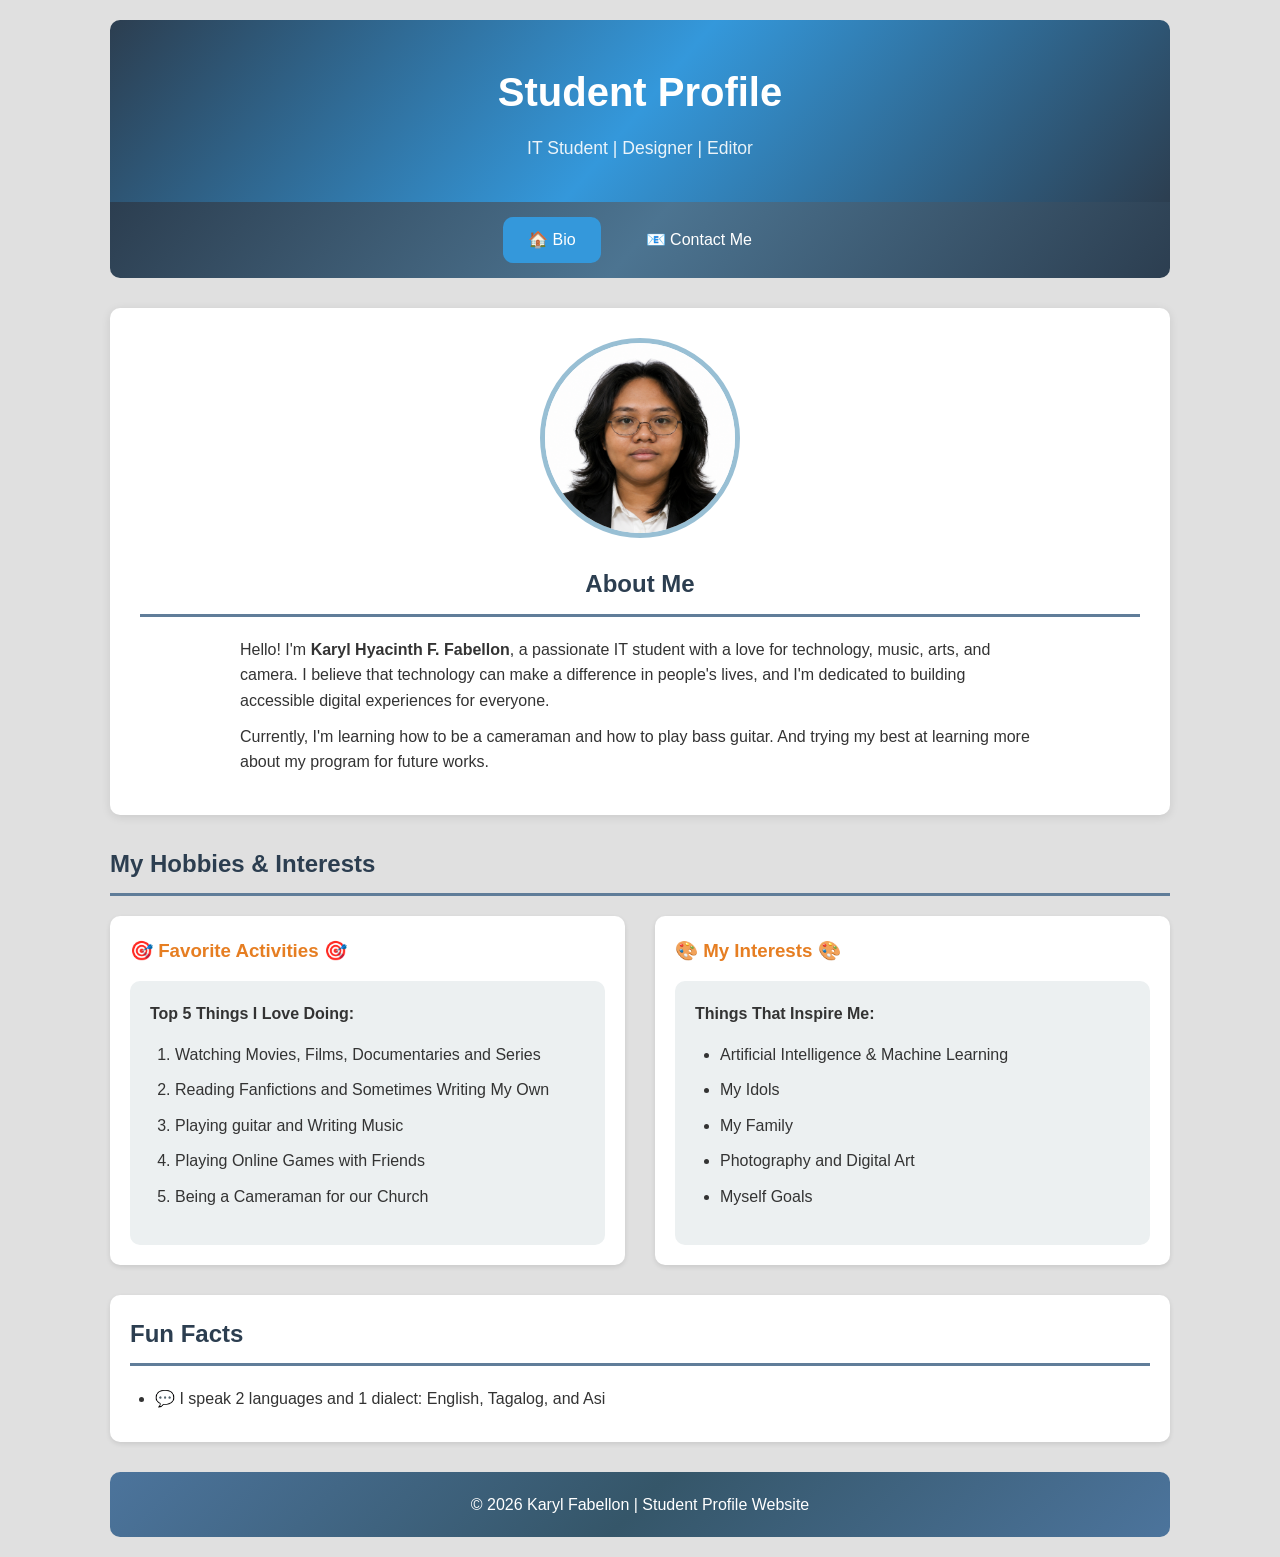
<file: student_profile/index.html>
<!DOCTYPE html>
<html lang="en">
<head>
    <meta charset="UTF-8">
    <meta name="viewport" content="width=device-width, initial-scale=1.0">
    <title>Student Bio | Karyl Hyacinth Fabellon</title>
    <!-- External CSS - REQUIRED for lab activity -->
    <link rel="stylesheet" href="style.css">
</head>
<body>
    <div class="container">
        <!-- Header Section -->
        <header>
            <h1>Student Profile</h1>
            <p>IT Student | Designer | Editor</p>
        </header>

        <!-- Navigation - FLEXBOX NAVBAR (REQUIRED) -->
        <nav>
            <ul class="navbar">
                <li><a href="index.html" class="active">🏠 Bio</a></li>
                <li><a href="contact.html">📧 Contact Me</a></li>
            </ul>
        </nav>

        <!-- Main Content -->
        <main>
            <!-- Profile Section -->
            <section class="profile-card">
                <!-- Profile Image - FIXED PATH (relative, not absolute) -->
                <img src="images/profile.png" 
                     alt="Professional photo of Karyl Hyacinth Fabellon"
                     class="profile-img">
                
                <h2>About Me</h2>
                <div class="bio-content">
                    <p>Hello! I'm <strong>Karyl Hyacinth F. Fabellon</strong>, a passionate IT student with a love for technology, music, arts, and camera. I believe that technology can make a difference in people's lives, and I'm dedicated to building accessible digital experiences for everyone.</p>
                    <p>Currently, I'm learning how to be a cameraman and how to play bass guitar. And trying my best at learning more about my program for future works.</p>
                </div>
            </section>

            <!-- Hobbies Section - TWO COLUMN LAYOUT (for responsive stacking) -->
            <section class="hobbies-section">
                <h2>My Hobbies & Interests</h2>
                
                <div class="hobbies-row">
                    <article class="hobby-card">
                        <h3>🎯 Favorite Activities 🎯</h3>
                        <div class="hobbies-list">
                            <h4>Top 5 Things I Love Doing:</h4>
                            <ol>
                                <li>Watching Movies, Films, Documentaries and Series</li>
                                <li>Reading Fanfictions and Sometimes Writing My Own</li>
                                <li>Playing guitar and Writing Music</li>
                                <li>Playing Online Games with Friends</li>
                                <li>Being a Cameraman for our Church</li>
                            </ol>
                        </div>
                    </article>

                    <article class="hobby-card">
                        <h3>🎨 My Interests 🎨</h3>
                        <div class="hobbies-list">
                            <h4>Things That Inspire Me:</h4>
                            <ul>
                                <li>Artificial Intelligence & Machine Learning</li>
                                <li>My Idols</li>
                                <li>My Family</li>
                                <li>Photography and Digital Art</li>
                                <li>Myself Goals</li>
                            </ul>
                        </div>
                    </article>
                </div>
            </section>

            <!-- Fun Facts Section -->
            <section class="fun-facts">
                <h2>Fun Facts</h2>
                <article>
                    <ul>
                        <li>💬 I speak 2 languages and 1 dialect: English, Tagalog, and Asi</li>
                    </ul>
                </article>
            </section>
        </main>

        <!-- Footer -->
        <footer>
            <p>&copy; 2026 Karyl Fabellon | Student Profile Website</p>
        </footer>
    </div>
</body>
</html>
</file>
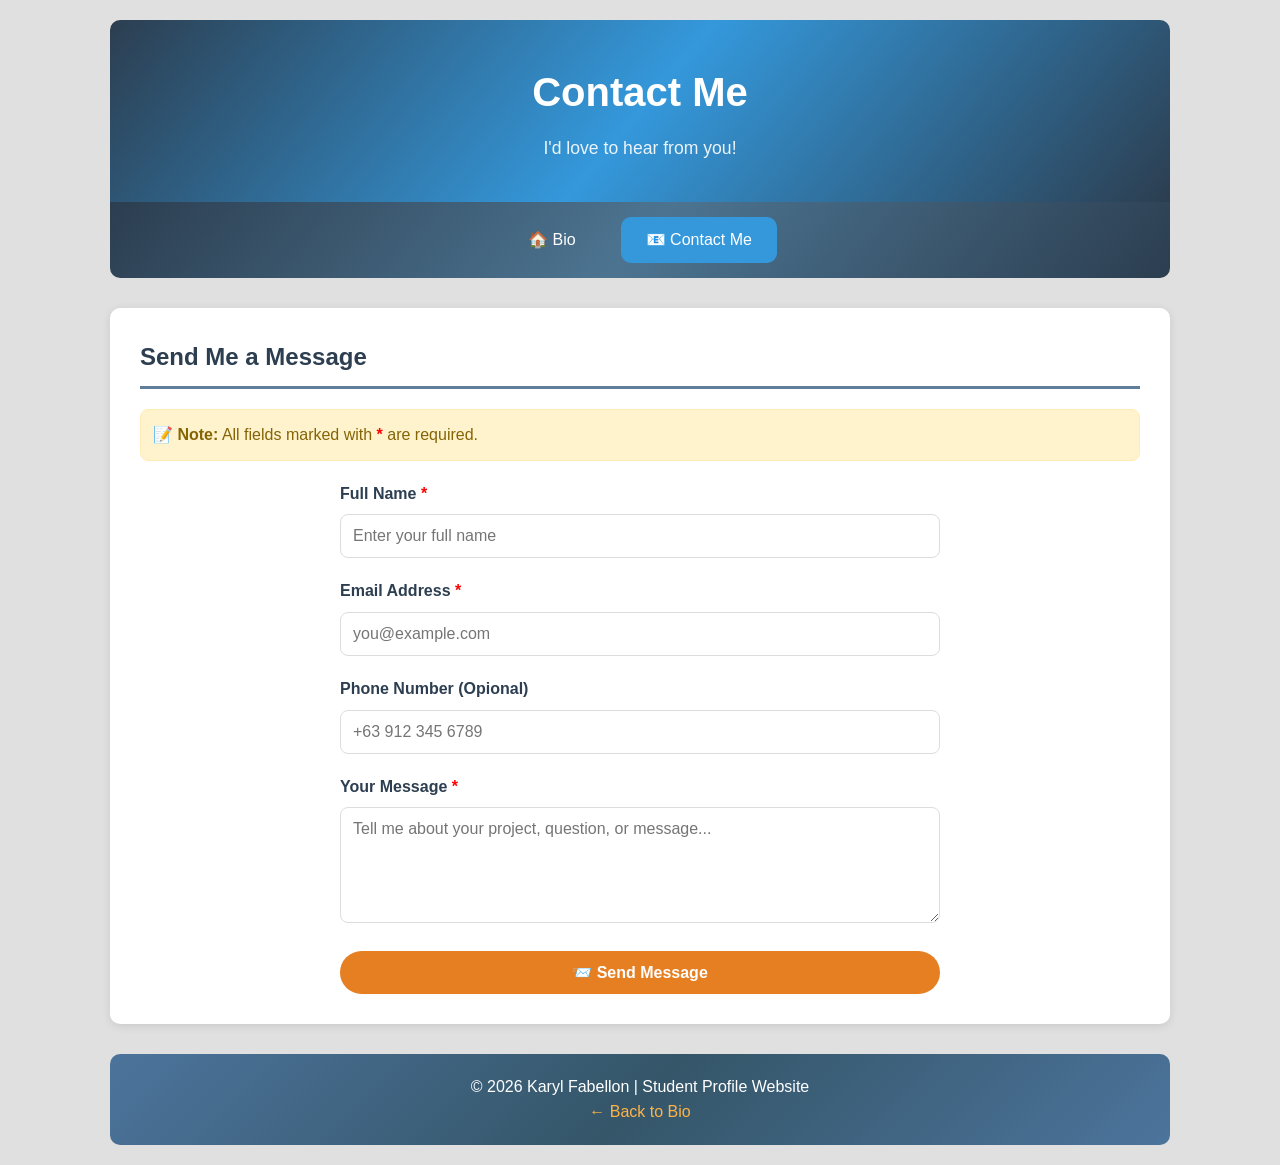
<file: student_profile/contact.html>
<!DOCTYPE html>
<html lang="en">
<head>
    <meta charset="UTF-8">
    <meta name="viewport" content="width=device-width, initial-scale=1.0">
    <title>Contact Me | Karyl Hyacinth Fabellon</title>
    <!-- External CSS - REQUIRED for lab activity -->
    <link rel="stylesheet" href="style.css">
</head>
<body>
    <div class="container">
        <!-- Header -->
        <header>
            <h1>Contact Me</h1>
            <p>I'd love to hear from you!</p>
        </header>

        <!-- Navigation - FLEXBOX NAVBAR (REQUIRED) -->
        <nav>
            <ul class="navbar">
                <li><a href="index.html">🏠 Bio</a></li>
                <li><a href="contact.html" class="active">📧 Contact Me</a></li>
            </ul>
        </nav>

        <!-- Main Content -->
        <main>
            <div class="contact-section">
                <h2>Send Me a Message</h2>
                
                <div class="note">
                    <strong>📝 Note:</strong> All fields marked with <span class="required">*</span> are required.
                </div>

                <form action="#" method="post" class="contact-form">
                    
                    <!-- Name field -->
                    <div class="form-group">
                        <label for="fullname">Full Name <span class="required">*</span></label>
                        <input type="text" id="fullname" name="fullname" placeholder="Enter your full name" required>
                    </div>

                    <!-- Email Field -->
                    <div class="form-group">
                        <label for="email">Email Address <span class="required">*</span></label>
                        <input type="email" id="email" name="email" placeholder="you@example.com" required>
                    </div>

                    <!-- Phone Field -->
                    <div class="form-group">
                        <label for="phone">Phone Number (Opional)</label>
                        <input type="tel" id="phone" name="phone" placeholder="+63 912 345 6789">
                    </div>

                    <!-- Message textarea -->
                    <div class="form-group">
                        <label for="message">Your Message <span class="required">*</span></label>
                        <textarea id="message" name="message" rows="5" placeholder="Tell me about your project, question, or message..." required></textarea>
                    </div>

                    <!-- Submit button -->
                    <button type="submit" class="submit-btn">📨 Send Message</button>
                </form>
            </div>
        </main>

        <!-- Footer -->
        <footer>
            <p>&copy; 2026 Karyl Fabellon | Student Profile Website</p>
            <p><a href="index.html">← Back to Bio</a></p>
        </footer>
    </div>
</body>
</html>
</file>
<file: student_profile/style.css>
* {
    margin: 0;
    padding: 0;
    box-sizing: border-box;
}

body {
    font-family: 'Segoe UI', Tahoma, Geneva, Verdana, sans-serif;
    line-height: 1.6;
    color: #333;
    background-color: #e0e0e0;
}

.container {
    max-width: 1100px;
    margin: 0 auto;
    padding: 20px;
}


header {
    background: linear-gradient(130deg, #2c3e50, #3498db, #2c3e50);
    color: white;
    padding: 40px 0;
    text-align: center;
    border-radius: 10px 10px 0 0;
}

header h1 {
    font-size: 2.5rem;
    margin-bottom: 10px;
}

header p {
    font-size: 1.1rem;
    opacity: 0.9;
}

nav {
    background: linear-gradient(130deg, #2c3e50, #4c7491, #2c3e50);
    border-radius: 0 0 10px 10px;
    margin-bottom: 30px;
}

.navbar {
    display: flex;
    justify-content: center;
    gap: 20px;
    list-style: none;
    padding: 15px;
    margin: 0;
}

.navbar li a {
    color: white;
    text-decoration: none;
    padding: 10px 25px;
    border-radius: 10px;
    transition: background 0.3s;
    display: inline-block;
}

.navbar li a:hover {
    background: #3498db;
}

.navbar li a.active {
    background: #3498db;
}

.profile-card {
    background: white;
    border-radius: 10px;
    padding: 30px;
    margin-bottom: 30px;
    box-shadow: 0 2px 10px rgba(0,0,0,0.1);
    text-align: center;
}

.profile-img {
    width: 200px;
    height: 200px;
    border-radius: 50%;
    object-fit: cover;
    border: 5px solid #98bfd4;
    margin-bottom: 20px;
}

h2 {
    color: #2c3e50;
    border-bottom: 3px solid #607d99;
    padding-bottom: 10px;
    margin-bottom: 20px;
}

.bio-content {
    text-align: left;
    max-width: 800px;
    margin: 0 auto;
}

.bio-content p {
    margin: 10px 0;
}

.hobbies-row {
    display: flex;
    gap: 30px;
    flex-wrap: wrap;
    margin-bottom: 30px;
}

.hobby-card {
    background: white;
    padding: 20px;
    border-radius: 10px;
    flex: 1;
    min-width: 250px;
    box-shadow: 0 2px 5px rgba(0,0,0,0.1);
}

.hobby-card h3 {
    color: #e67e22;
    margin-bottom: 15px;
}

.hobbies-list {
    background: #ecf0f1;
    padding: 20px;
    border-radius: 10px;
    margin-top: 10px;
}

.hobbies-list ul, 
.hobbies-list ol {
    margin-left: 20px;
    padding: 5px;
}

.hobbies-list li {
    margin: 10px 0;
}

.fun-facts {
    background: white;
    padding: 20px;
    border-radius: 10px;
    margin-bottom: 30px;
    box-shadow: 0 2px 5px rgba(0,0,0,0.1);
}

.fun-facts ul {
    margin-left: 25px;
}

.fun-facts li {
    margin: 10px 0;
}

.contact-section {
    background: white;
    padding: 30px;
    border-radius: 10px;
    box-shadow: 0 2px 10px rgba(0,0,0,0.1);
}

.note {
    background: #fff3cd;
    border: 1px solid #ffecb5;
    color: #856404;
    padding: 12px;
    border-radius: 8px;
    margin-bottom: 20px;
}

.required {
    color: red;
    font-weight: bold;
}

.contact-form {
    max-width: 600px;
    margin: 0 auto;
}

.form-group {
    margin-bottom: 20px;
}

.form-group label {
    display: block;
    font-weight: bold;
    margin-bottom: 8px;
    color: #2c3e50;
}

.form-group input,
.form-group textarea {
    width: 100%;
    padding: 12px;
    border: 1px solid #ddd;
    border-radius: 8px;
    font-family: inherit;
    font-size: 1rem;
}

.form-group input:focus,
.form-group textarea:focus {
    outline: none;
    border-color: #e67e22;
}

.submit-btn {
    background: #e67e22;
    color: white;
    padding: 12px 30px;
    border: none;
    border-radius: 25px;
    cursor: pointer;
    font-size: 1rem;
    font-weight: bold;
    width: 100%;
    transition: background 0.3s;
}

.submit-btn:hover {
    background: #d35400;
}

footer {
    text-align: center;
    padding: 20px;
    background: linear-gradient(135deg, #4c749c, #355669, #4c749c);
    color: white;
    border-radius: 10px;
    margin-top: 30px;
}

footer a {
    color: #ffb347;
    text-decoration: none;
}

footer a:hover {
    text-decoration: underline;
}

@media (max-width: 600px) {
    body {
        background-color: #ffeaa7;
    }
    
    .container {
        padding: 10px;
    }

    .navbar {
        flex-direction: column;
        align-items: center;
        gap: 10px;
    }
    
    .navbar li a {
        width: 100%;
        text-align: center;
    }

    .hobbies-row {
        flex-direction: column;
        gap: 20px;
    }
    
    .hobby-card {
        min-width: auto;
    }

    header h1 {
        font-size: 1.8rem;
    }
    
    header p {
        font-size: 0.9rem;
    }
    
    /* Reduce padding on mobile */
    .profile-card,
    .contact-section {
        padding: 20px;
    }
    
    .profile-img {
        width: 150px;
        height: 150px;
    }
}
</file>
